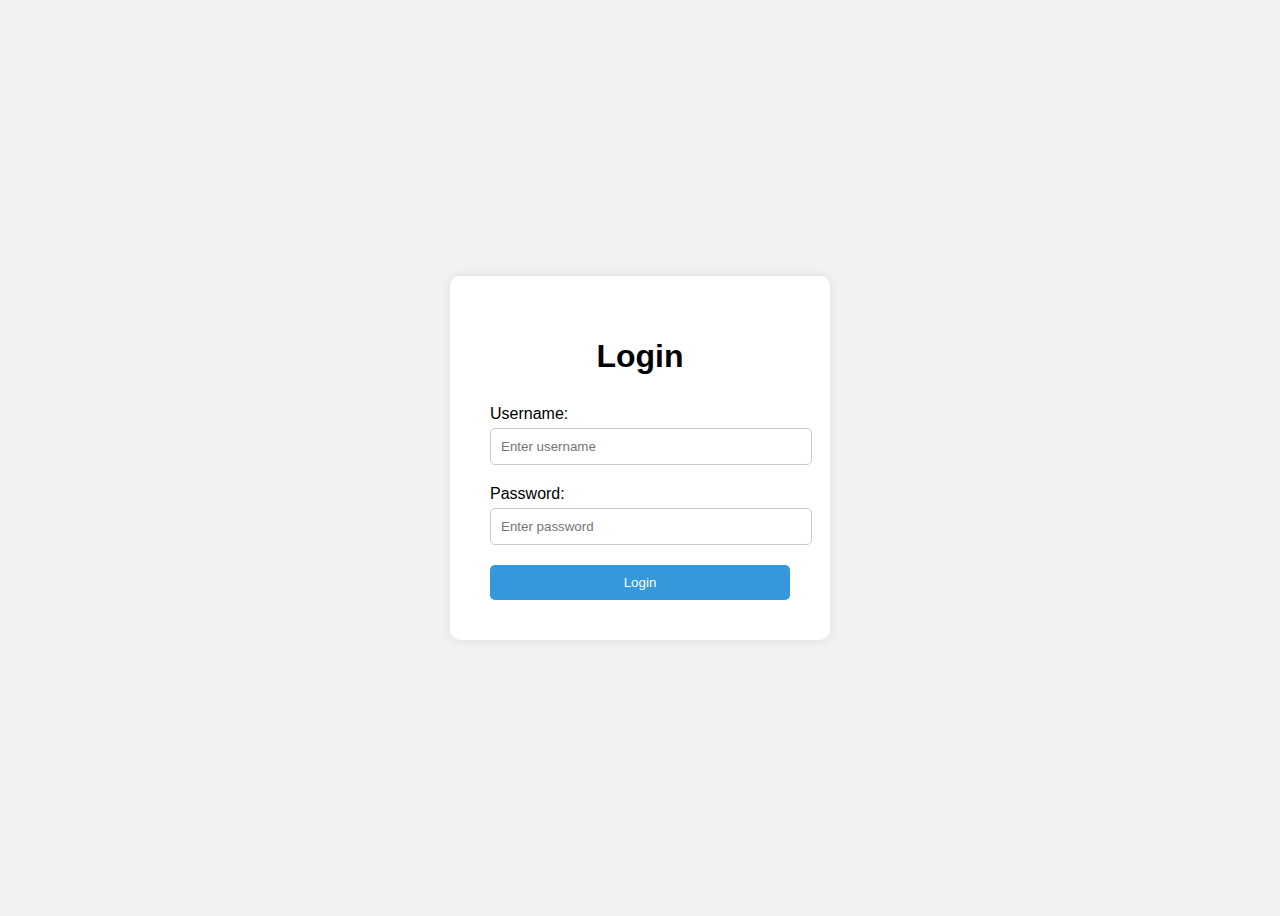
<file: login2.html>
<!DOCTYPE html>
<html>
<head>
  <title>Login</title>

  <style>
    body {
      font-family: Arial, sans-serif;
      background: #f2f2f2;
      display: flex;
      align-items: center;
      justify-content: center;
      height: 100vh;
    }

    .form-container {
      background: #fff;
      padding: 40px; 
      border-radius: 10px;
      box-shadow: 0px 0px 10px rgba(0,0,0,0.1); 
      width: 300px;
    }

    h1 {
      text-align: center;
      margin-bottom: 30px;
    }

    input {
      width: 100%;
      padding: 10px;
      margin-bottom: 20px;
      border: 1px solid #ccc; 
      border-radius: 5px;
    }

    label {
      margin-bottom: 5px;
      display: block; 
    }

    button {
      width: 100%;
      background: #3498db;
      padding: 10px;
      border: none;
      color: #fff;
      border-radius: 5px;
    }

    button:hover {
      cursor: pointer;
      background: #2980b9; 
    }

  </style>

</head>

<body>

  <div class="form-container">

    <h1>Login</h1>

    <form id="login-form">
    
      <label for="username">Username:</label>
      <input type="text" id="username" placeholder="Enter username">

      <label for="password">Password:</label>
      <input type="password" id="password" placeholder="Enter password">

      <button type="submit">Login</button>
    
    </form>

  </div>

<script>
    const form = document.getElementById('login-form');
    const errorMessage = document.getElementById('error-message');

    form.addEventListener('submit', (e) => {
      e.preventDefault();

      const username = form.username.value;
      const password = form.password.value;

      if (username === 'admin' && password === 'admin') {
        location.replace('index.html');
      } else {
        errorMessage.textContent = 'Invalid username or password';
      }
    });
  </script>


</body>
</html>
</file>
